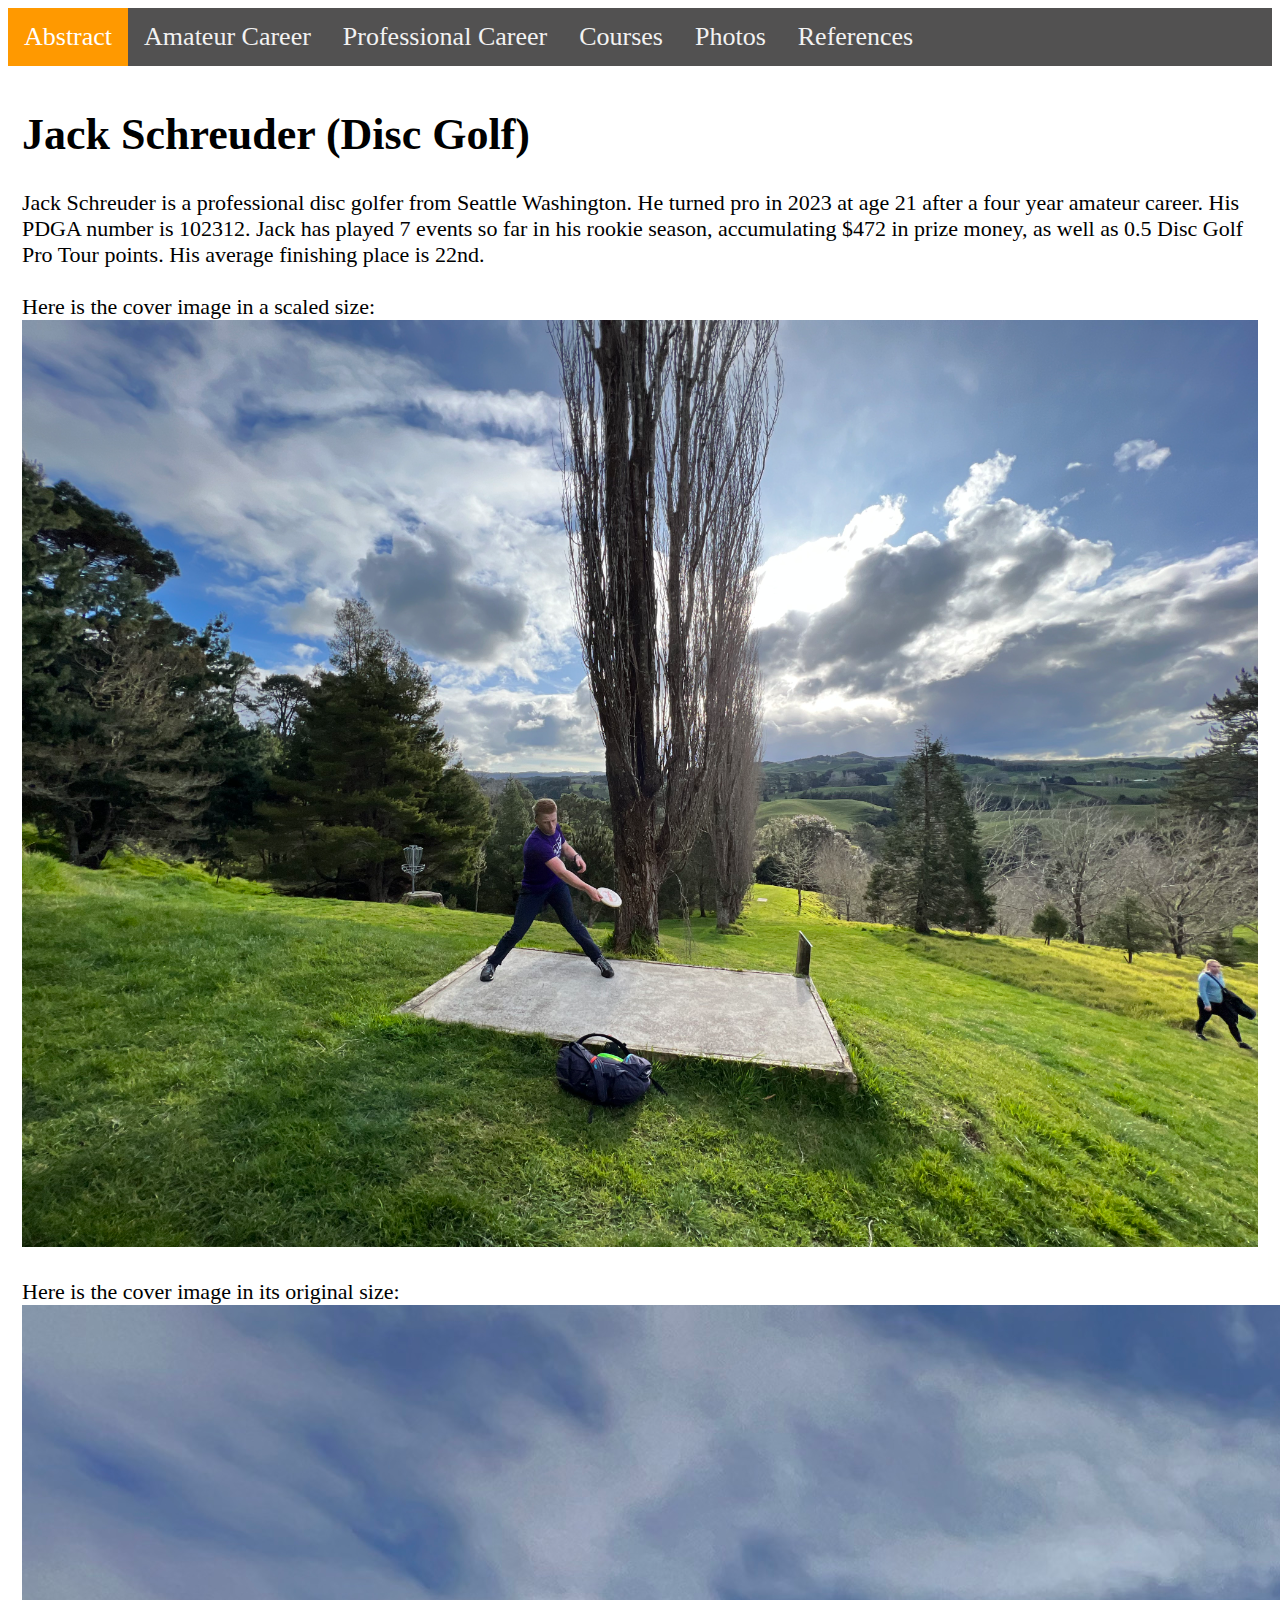
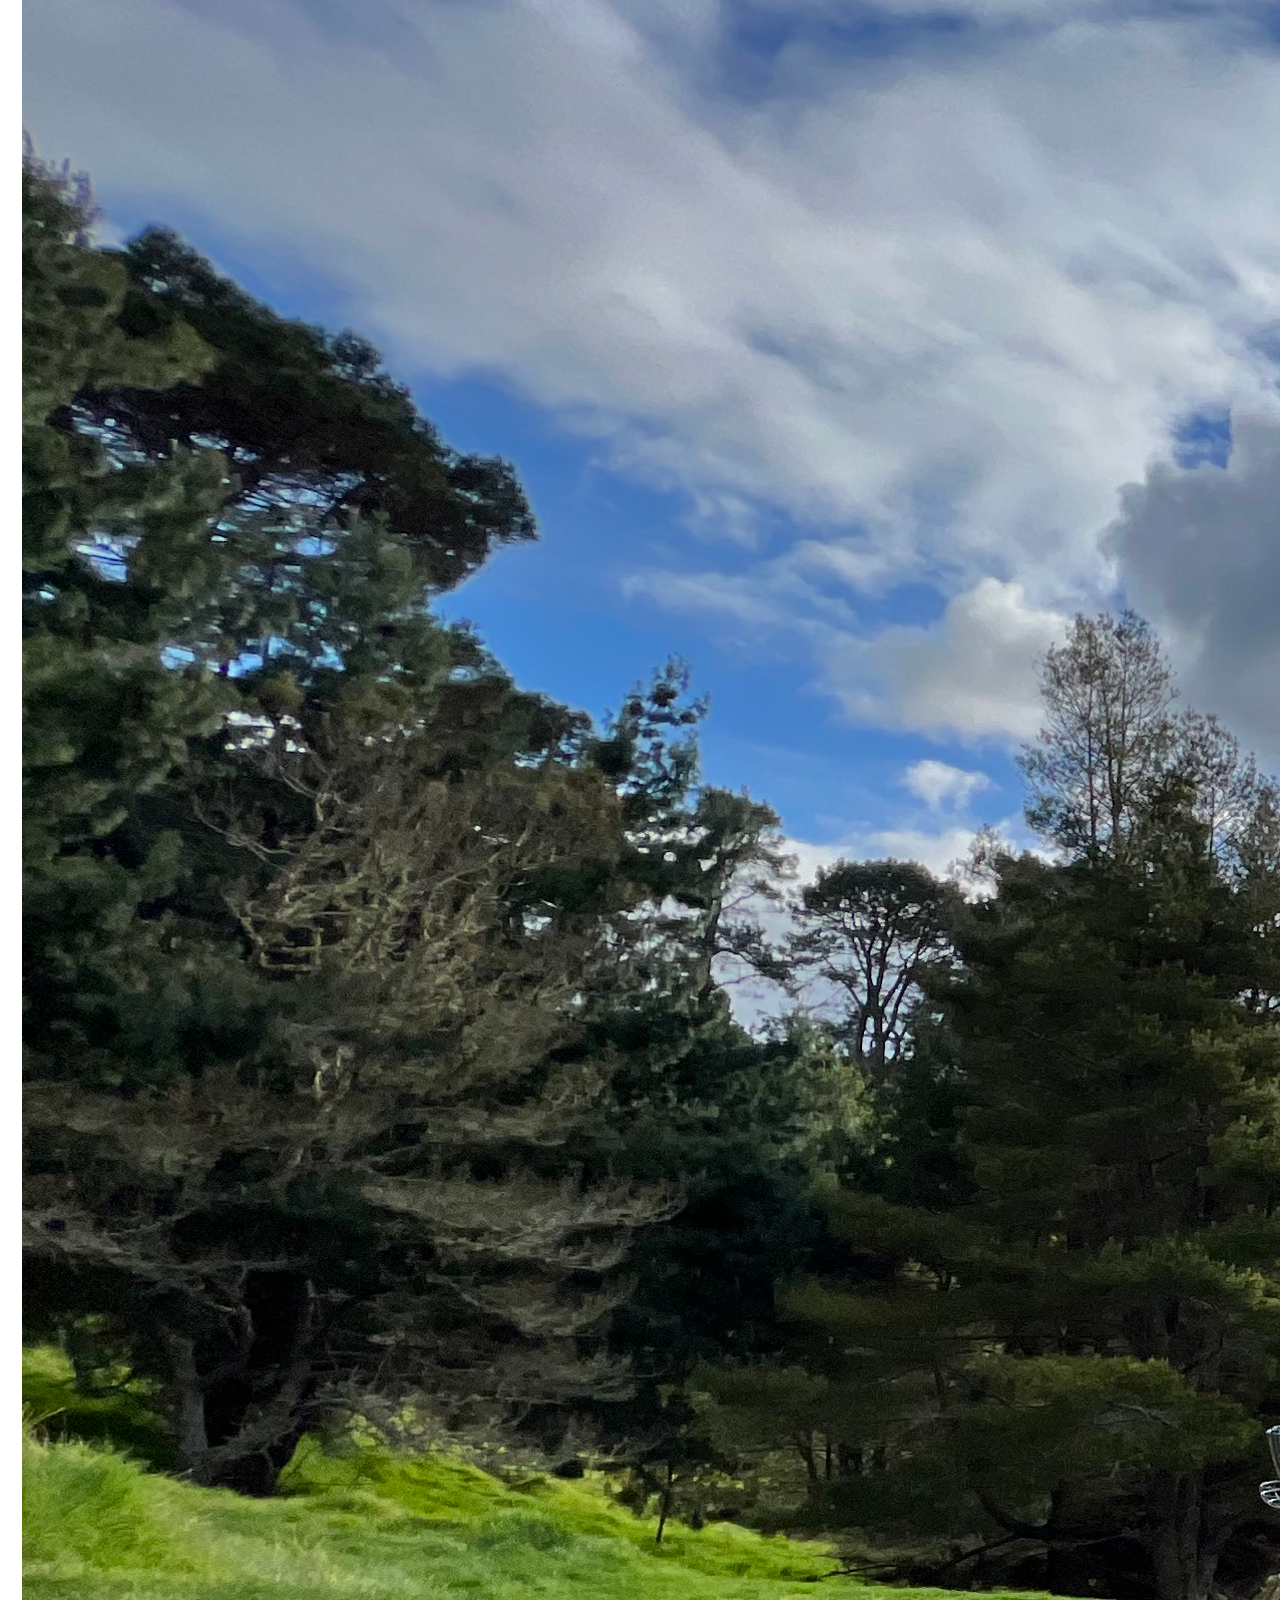
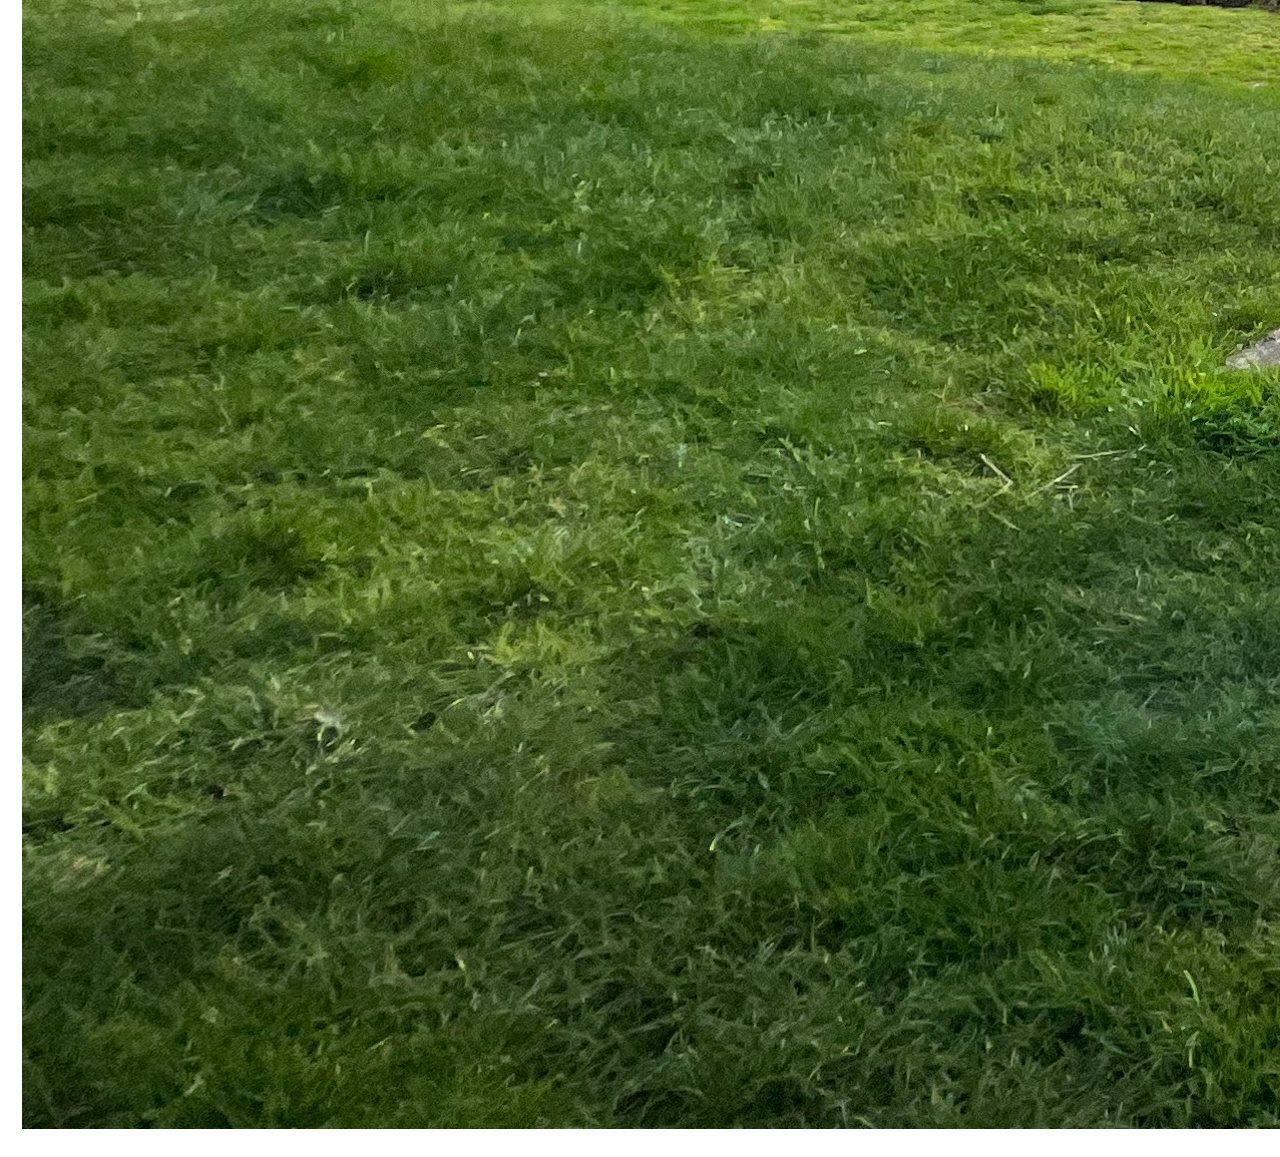
<file: index.html>
<!DOCTYPE html>
<html>

<head>
    <title>GEOG 328 LAB 02 Jack Schreuder</title>

    <!-- Including the main.css file for styling -->
    <link rel="stylesheet" href="css/main.css">

    <!-- Including the Font Awesome CSS library for icons -->
    <link rel="stylesheet" href="https://cdnjs.cloudflare.com/ajax/libs/font-awesome/4.7.0/css/font-awesome.min.css">
</head>

<body>

    <!-- Navigation bar -->
    <div class="topnav" id="myTopnav">
        <!-- Active link pointing to the index.html page -->
        <a class="active" href="index.html">Abstract</a>

        <!-- Links to other sections -->
        <a href="section1.html">Amateur Career</a>
        <a href="section2.html">Professional Career</a>
        <a href="section3.html">Courses</a>

        <!-- Additional links -->
        <a href="see_also.html">Photos</a>
        <a href="references.html">References</a>

        <!-- "Hamburger menu" / "Bar icon" to toggle the navigation links on smaller screens -->
        <a href="javascript:void(0);" class="icon">
            <i class="fa fa-bars"></i>
        </a>
    </div>

    <!-- Page content -->
    <div class="content">
        <!-- Abstract section -->
        <h1>Jack Schreuder (Disc Golf)</h1>
        Jack Schreuder is a professional disc golfer from Seattle Washington. 
        He turned pro in 2023 at age 21 after a four year amateur career. His PDGA number is 102312. 
        Jack has played 7 events so far in his rookie season, accumulating $472 in prize money, as well as 0.5 Disc Golf Pro Tour points. 
        His average finishing place is 22nd.
        <br>
        <br>
        <!-- Displaying the cover image in a scaled size -->
        Here is the cover image in a scaled size:
        <br>
        <img src="img/cover.jpg" style="width: 100%; height: auto;">
        <br>
        <br>
        <!-- Displaying the cover image in its original size -->
        Here is the cover image in its original size:
        <img src="img/cover.jpg">
    </div>

    <!-- Including the main.js file for JavaScript functionality -->
    <script src="js/main.js"></script>

</body>

</html>
</file>
<file: css/main.css>
/* Add a black background color to the top navigation */
.topnav {
  background-color: rgb(82, 81, 81);
  overflow: hidden;
}

/* Style the links inside the navigation bar */
.topnav a {
  float: left;
  display: block;
  color: #f2f2f2;
  text-align: center;
  padding: 14px 16px;
  text-decoration: none;
  font-size: 26px;
}

/* Change the color of links on hover */
.topnav a:hover {
  background-color: #f7d473;
  color: black;
}

/* Add an active class to highlight the current page */
.topnav a.active {
  background-color: #ff9900;
  color: white;
}

/* Hide the icon that should open and close the topnav on small screens */
.topnav .icon {
  display: none;
}

/* Style for page content */
.content {
  padding: 14px;
  font-size: 22px;
}

.container {
  position: relative;
  width: 100%;
}

.image {
  opacity: 1;
  display: block;
  width: 100%;
  height: auto;
  transition: .5s ease;
  backface-visibility: hidden;
}

.middle {
  transition: .5s ease;
  opacity: 0;
  position: absolute;
  top: 50%;
  left: 50%;
  transform: translate(-50%, -50%);
  -ms-transform: translate(-50%, -50%);
  text-align: center;
}

.container:hover .image {
  opacity: 0.3;
}

.container:hover .middle {
  opacity: 1;
}

.text {
  background-color: #ff9900;
  color: white;
  font-size: 16px;
  padding: 16px 32px;
}

.caption {
  position: relative;
}

.text-block {
  position: absolute;
  bottom: 20px;
  right: 20px;
  background-color: black;
  color: white;
  padding-left: 20px;
  padding-right: 20px;
  opacity: 0.7;
}

#myBtn {
  display: none;
  position: fixed;
  bottom: 20px;
  right: 30px;
  z-index: 99;
  border: none;
  outline: none;
  background-color: greenyellow;
  color: white;
  cursor: pointer;
  padding: 15px;
  border-radius: 10px;
  font-size: 18px;
}

#mtBtn:hover {
  background-color: #555;
}

/* When the screen is less than 800 pixels wide */
@media screen and (max-width: 800px) {
  /* Hide all links, except for the selected tab */
  .topnav a:not(.active) {
    display: none;
  }

  /* Show the icon that should open and close the topnav */
  .topnav a.icon {
    float: right;
    display: block;
  }
}

/* When the screen is less than 800 pixels wide, if the user clicks on the icon */
/* the "responsive" class attribute will be added to the topnav by the JavaScript code */
/* This media query sets the style for the unfolded topnav */
/* It makes the topnav look good on small screens (display the links vertically instead of horizontally)  */
@media screen and (max-width: 800px) {
  .topnav.responsive {
    position: relative;
  }

  .topnav.responsive a.icon {
    position: absolute;
    right: 0;
    top: 0;
  }

  .topnav.responsive a {
    float: none;
    display: block;
    text-align: left;
  }
}
</file>
